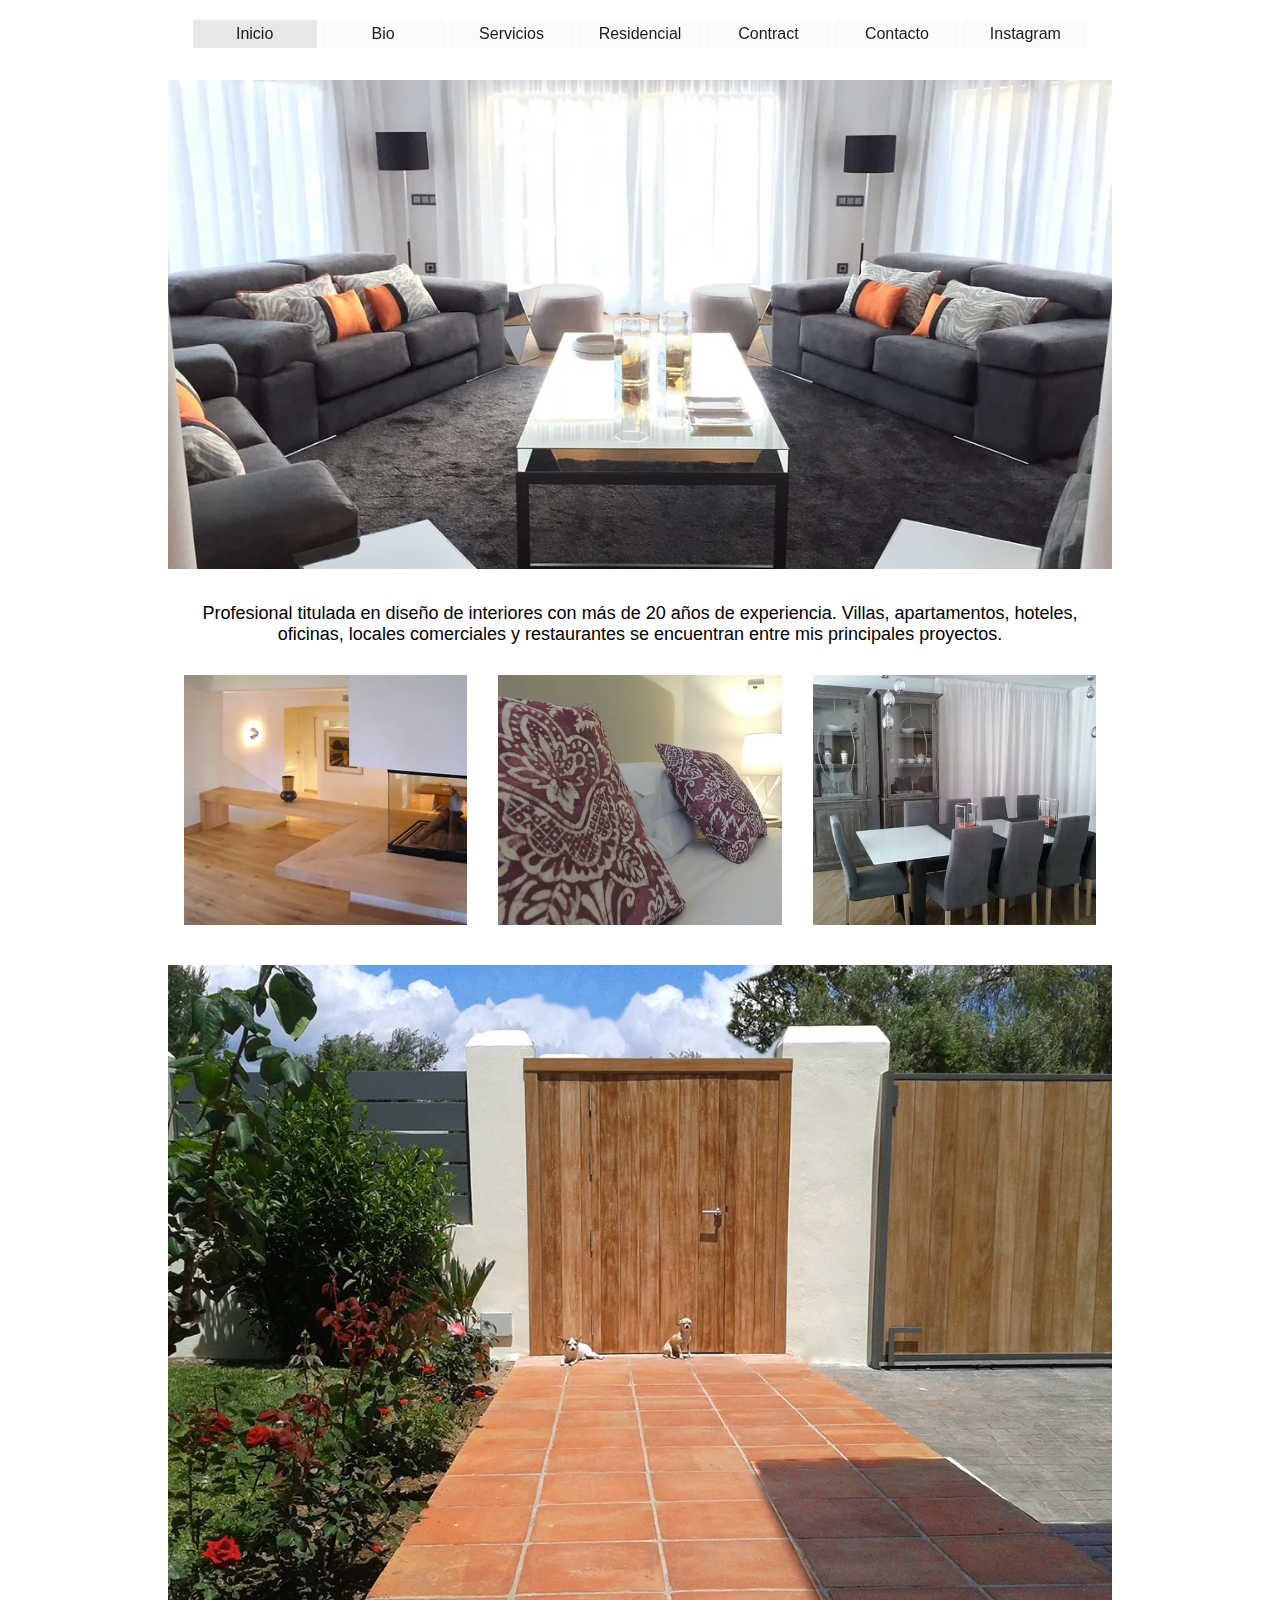
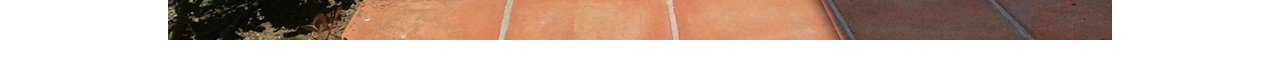
<file: index.html>
<!DOCTYPE html>
<html lang="es">
<head>
    <meta charset="UTF-8">
    <meta name="viewport" content="width=device-width, initial-scale=1.0">
    <title>Susana Valdelomar Interiorismo</title>
    <link rel="stylesheet" href="styles.css">
</head>
<body>
    <div class="header">
        <a href="inicio.html" class="nav-link active" id="inicio">Inicio</a>
        <a href="bio.html" class="nav-link" id="bio">Bio</a>
        <a href="servicios.html" class="nav-link" id="servicios">Servicios</a>
        <a href="residencial.html" class="nav-link" id="residencial">Residencial</a>
        <a href="contract.html" class="nav-link" id="contract">Contract</a>
        <a href="contacto.html" class="nav-link" id="contacto">Contacto</a>
        <a href="https://www.instagram.com" class="nav-link" id="instagram" target="_blank">Instagram</a>
    </div>
    
    <div class="main">
        <img src="img/inicio/inicio1.webp" alt="Imagen central">
        <p>Profesional titulada en diseño de interiores con más de 20 años de experiencia. Villas, apartamentos, hoteles, oficinas, locales comerciales y restaurantes se encuentran entre mis principales proyectos.</p>
        <div class="image-row">
            <img src="img/inicio/inicio2.webp" alt="Imagen 1">
            <img src="img/inicio/inicio3.webp" alt="Imagen 2">
            <img src="img/inicio/inicio4.webp" alt="Imagen 3">
        </div>
        <img src="img/inicio/inicio5.webp" alt="Imagen final">
    </div>
</body>
</html>
</file>
<file: styles.css>
body {
    font-family: Arial, sans-serif;
    margin: 0;
    padding: 0;
}
.header {
    background-color: transparent;
    text-align: center;
    padding: 20px;
    position: fixed;
    top: 0;
    left: 0;
    right: 0;
    z-index: 1000;
}
.nav-link {
    text-decoration: none;
    margin: 0;
    color: #1a1a1a; /* Gris oscuro para las letras */
    background-color: rgba(241, 241, 241, 0.3); /* Fondo gris claro muy translúcido */
    padding: 5px 5px; /* Ajuste de padding para botones más estrechos */
    border-radius: 0; /* Quitar bordes redondeados */
    display: inline-block;
    width: calc(70% / 7); /* Ancho igual para todos los botones */
    text-align: center;
    box-sizing: border-box; /* Incluye padding y bordes en el cálculo del ancho */
}
.nav-link:hover {
    color: #000; /* Cambiar el color del texto a negro al pasar el cursor por encima */
    background-color: rgba(224, 224, 224, 0.5); /* Fondo gris más oscuro translúcido al pasar el cursor por encima */
}
.nav-link.active {
    background-color: rgba(208, 208, 208, 0.5); /* Fondo gris aún más oscuro translúcido cuando está activo */
}
.main {
    text-align: center;
    padding: 40px;
    margin-left: 10%;
    margin-right: 10%;
    padding-top: 80px;
}
.main img {
    max-width: 100%;
    height: auto;
}
.main p {
    font-size: 18px;
    margin: 30px 0;
}
.image-row {
    display: flex;
    justify-content: space-around;
    margin-bottom: 40px;
}
.image-row img {
    width: 30%;
    height: auto;
    object-fit: cover;
}
+
</file>
